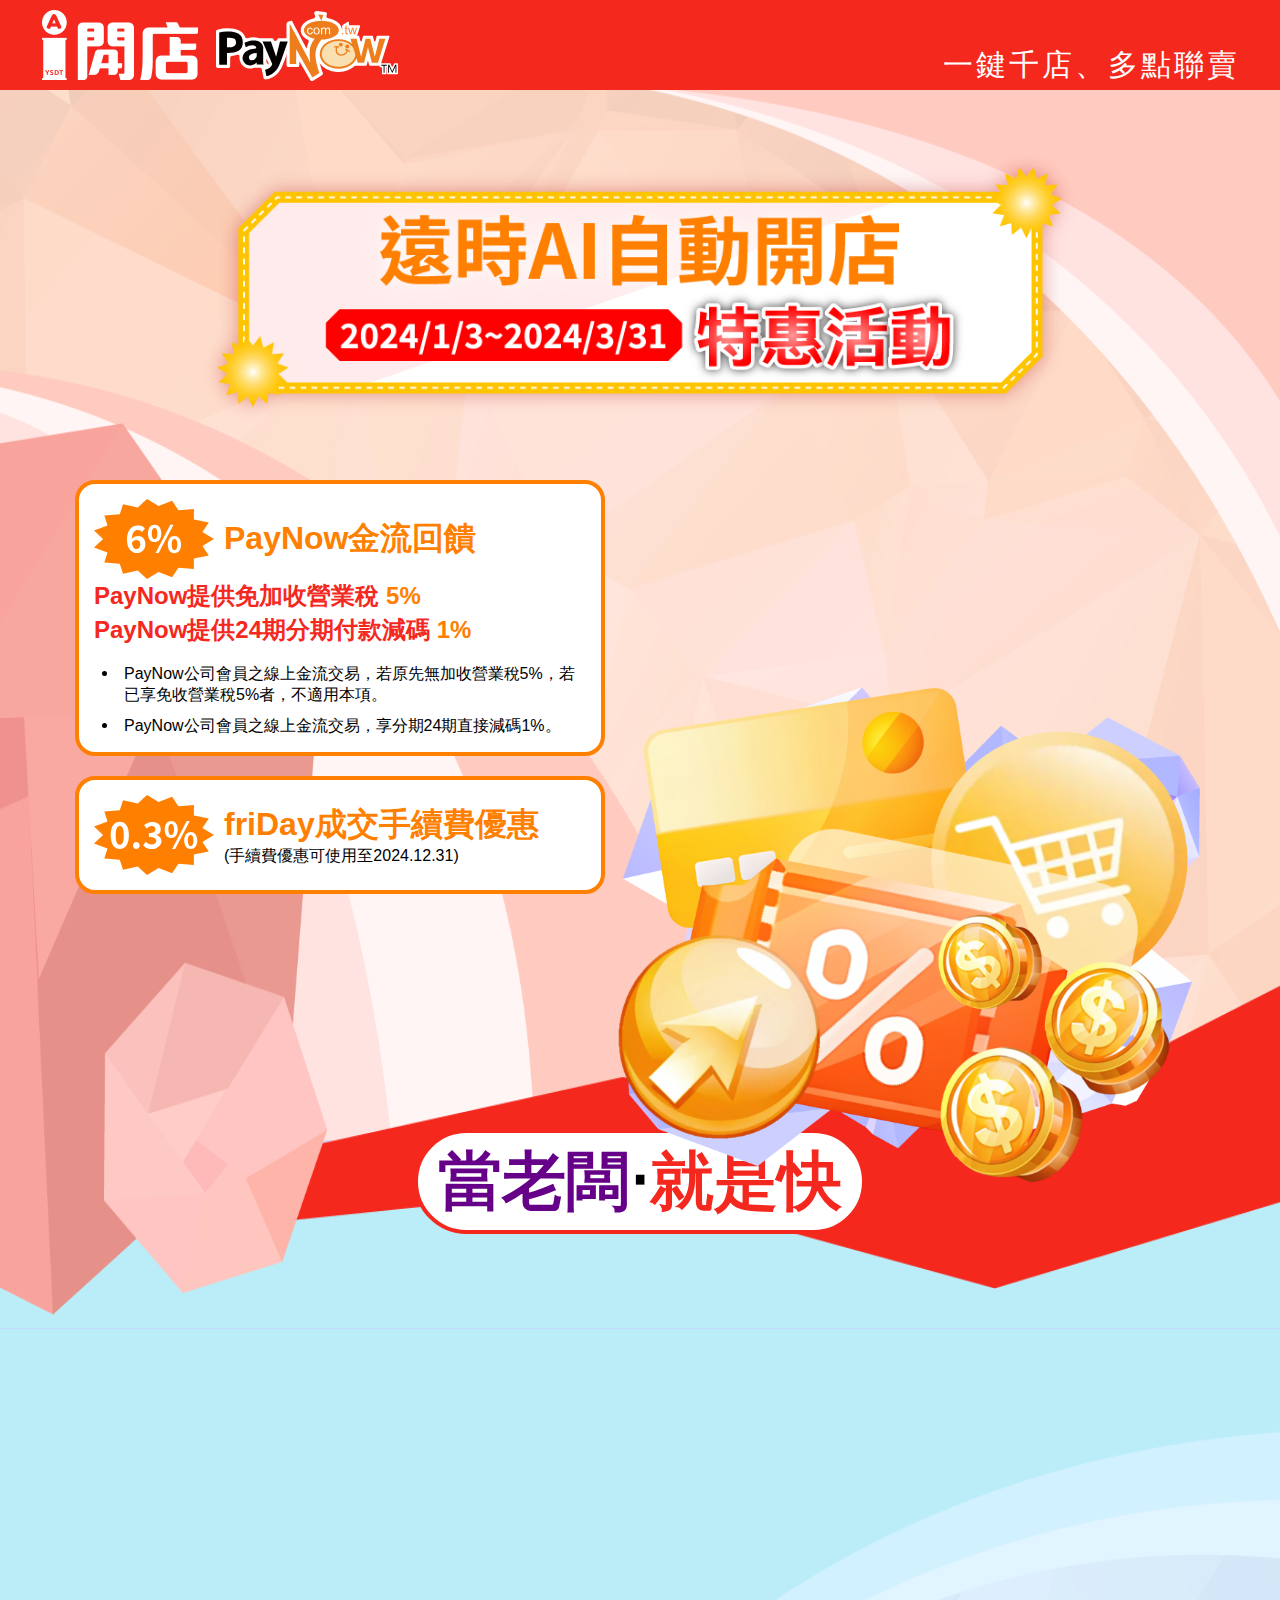
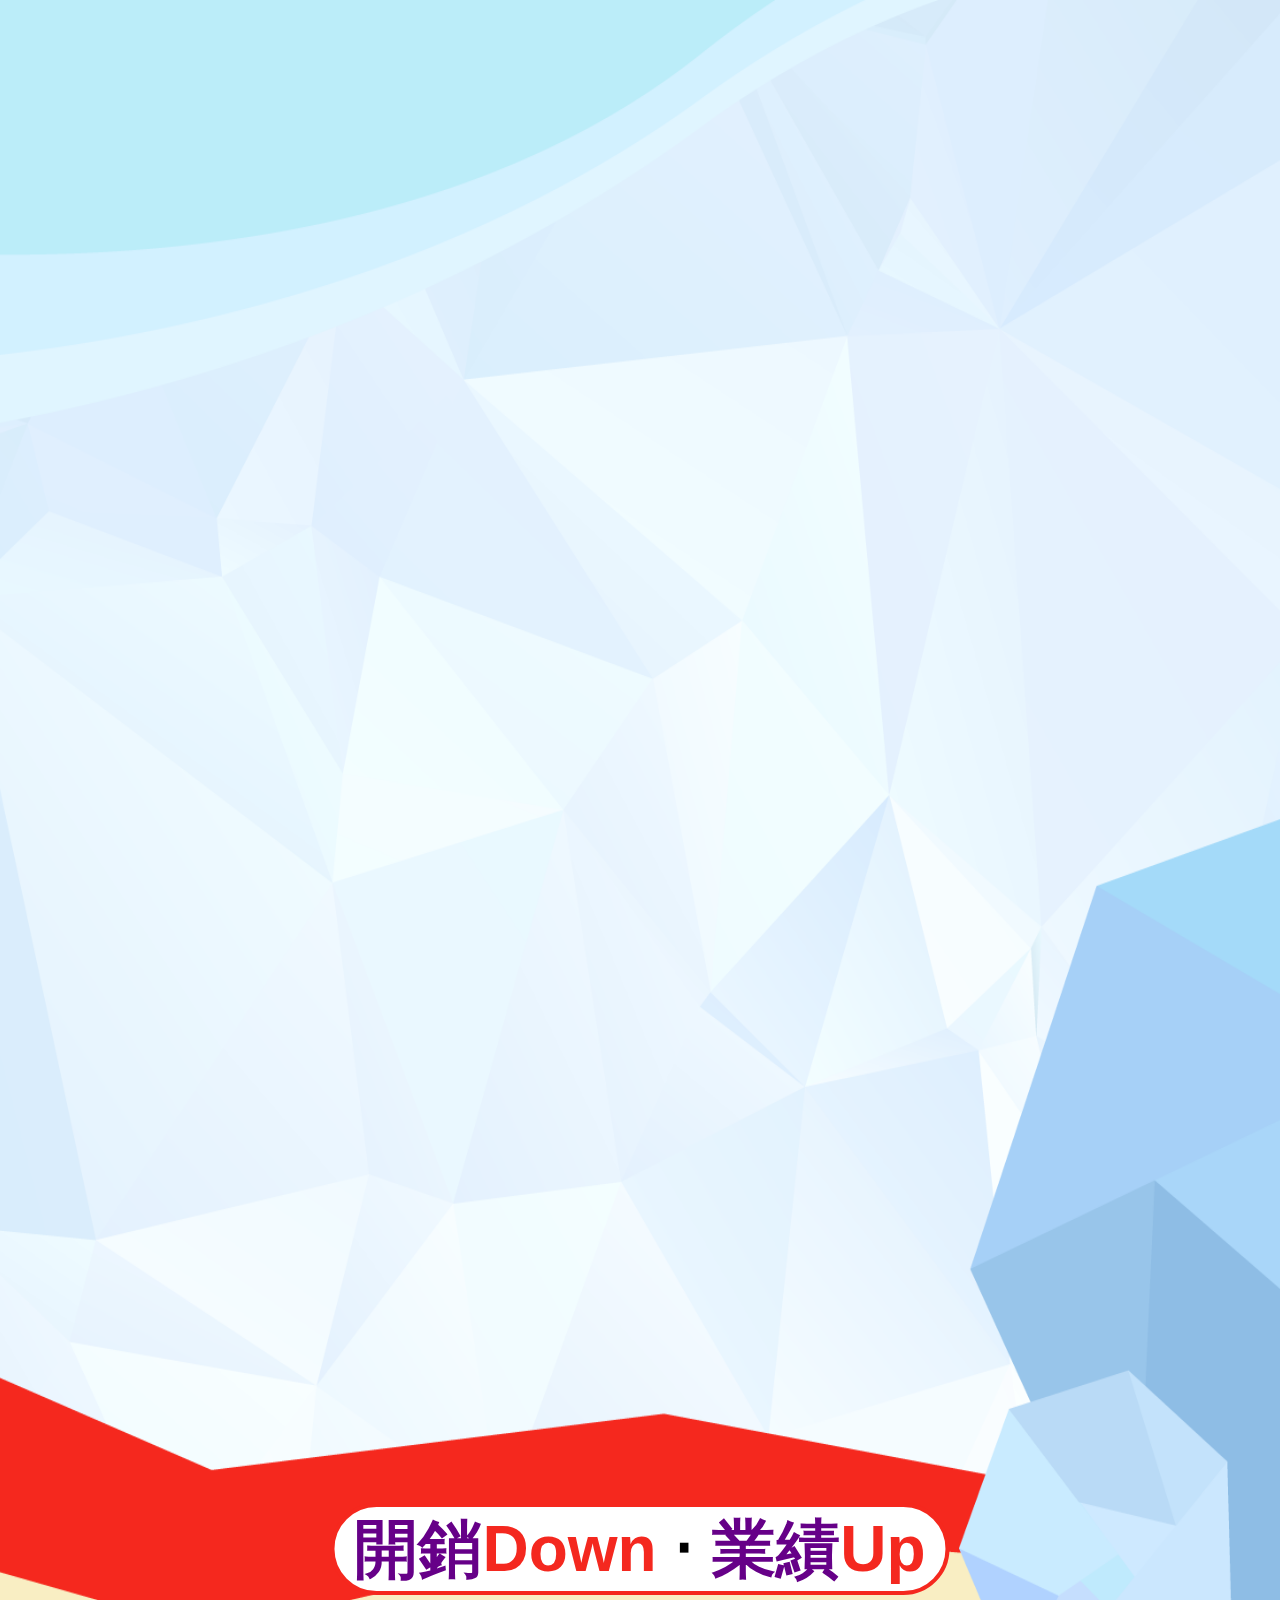
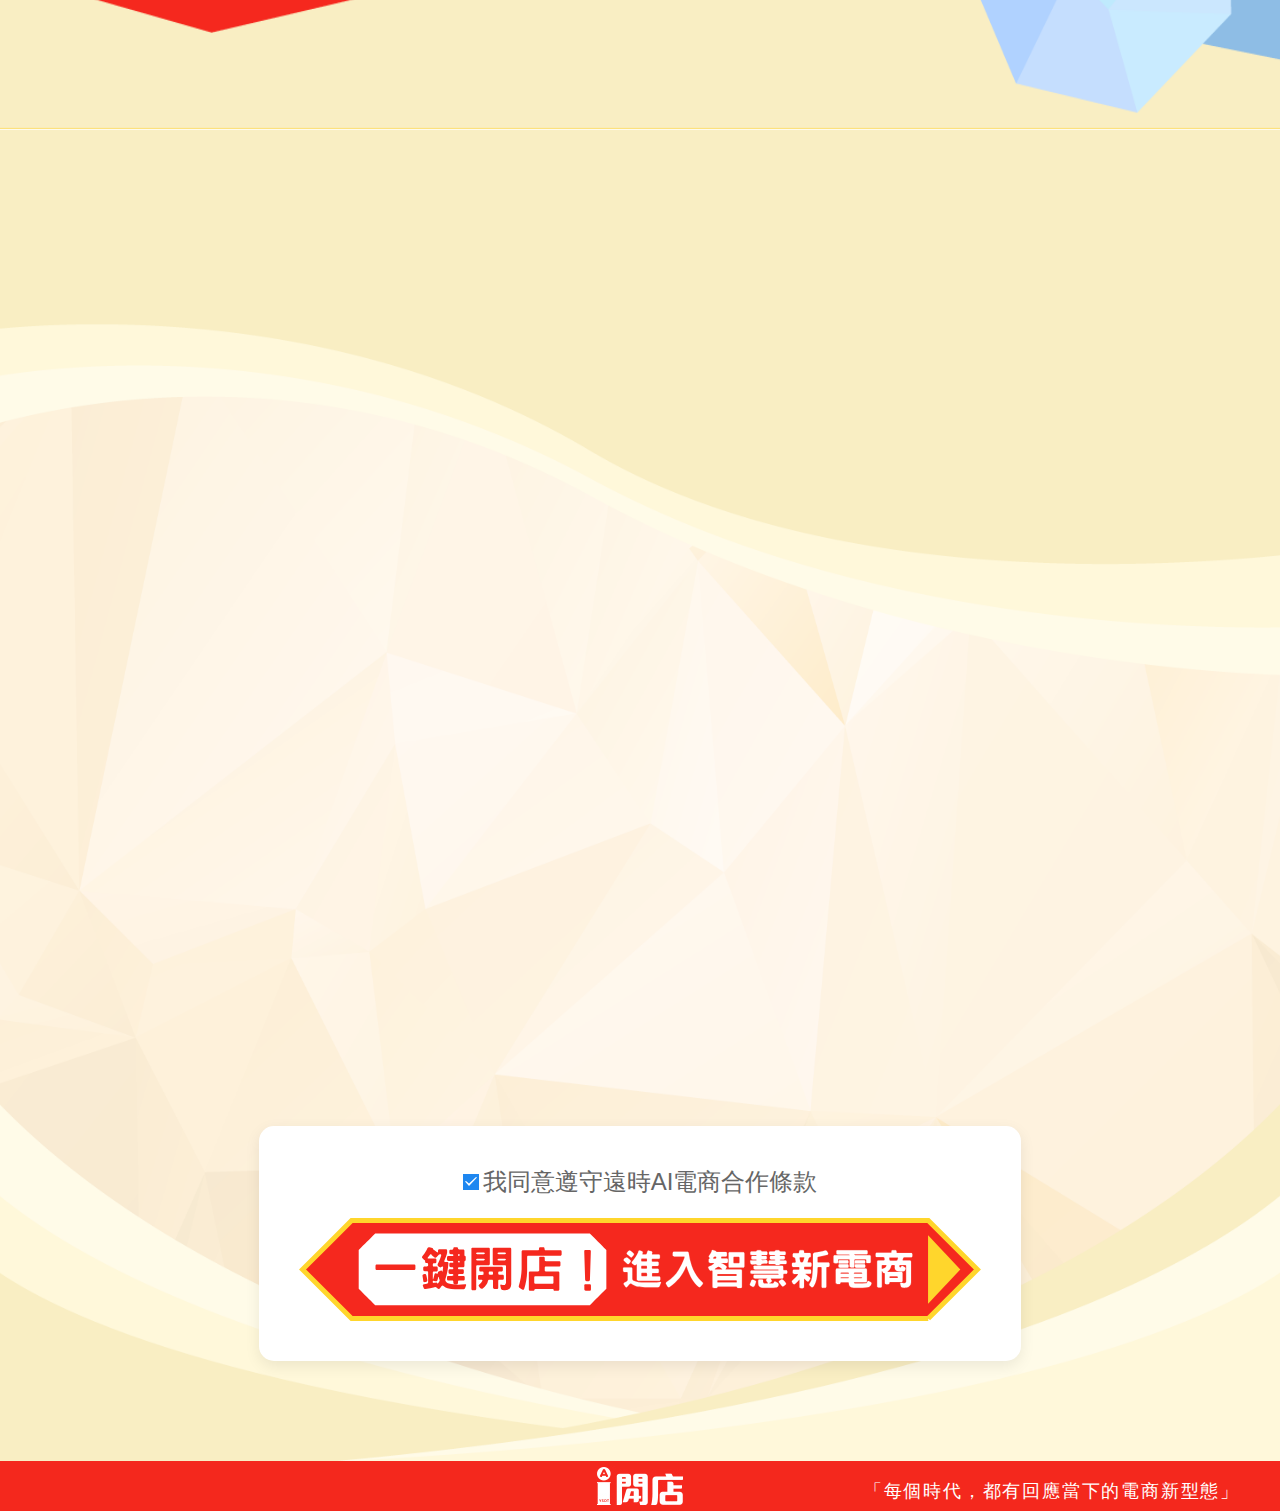
<file: iShopWeb/iShop.html>
<!DOCTYPE html>
<html lang="zh-Hant-TW">
<head>
  <meta charset="UTF-8">
  <meta name="viewport" content="width=device-width, initial-scale=1.0, user-scalable=yes, minimum-scale=1.0, maximum-scale=3.0">
  <meta http-equiv="X-UA-Compatible" content="ie=edge">
  <meta name="format-detection" content="telephone=no">
  <meta name="robots" content="noindex, nofollow">  <!-- 禁止搜索引擎 -->
  <title>遠時i開店-PayNow立吉富</title>
  <!-- <meta http-equiv="keywords" content="AI開店,智慧電商,自動經營,創業,"> -->
  <!-- <meta name="description" content="歡迎加入遠時AI自動開店，告別老平台/舊電商、低利潤手工時代，一鍵開店進入智慧新電商。"> -->
  <!-- browser thumbnail -->
  <link rel="shortcut icon" href="images/paynowICON.png">
  <link rel="apple-touch-icon" href="images/paynowICON.png">
  <!-- Open Graph(OG) -->
  <meta property="og:locale" content="zh_TW" />
  <meta property="og:title" content="遠時i開店-PayNow立吉富" />
  <meta property="og:site_name" content="遠時i開店-PayNow立吉富" />
  <meta property="og:description" content="歡迎加入遠時AI自動開店，告別老平台/舊電商、低利潤手工時代，一鍵開店進入智慧新電商。" />
  <meta property="og:url" content="https://gateway.paynow.com.tw/iShop.html" /><!-- 網頁位置用絕對路徑 -->
  <meta property="og:type" content="website" /><!-- 預設即為website -->
  <meta property="og:image" content="https://gateway.paynow.com.tw/images/fb_imageS.png" />
  <meta property="og:image:width" content="500" />
  <meta property="og:image:height" content="500" />
  <!-- framework css -->
  <link rel="stylesheet" href="framework/uikit_3.6.22/uikit-pn.min.css">
  <!-- page css -->
  <link rel="stylesheet" href="css/iShop.css">

</head>
<body class="scrollbar">

<!-- loading spinner -->
<figure id="loading">
  <div uk-spinner></div>
  <div style="margin-left: 5px">Loading...</div>
</figure>

  <header>
    <nav class="uk-container">
      <img src="images/header_logo.png" alt="i開店" class="header_logo">
      <img src="images/paynow-logo.svg" alt="i開店" class="header_logo2">
      <span class="tx-w uk-position-right">一鍵千店、多點聯賣</span>
    </nav>
  </header>

  <main class="uk-position-relative">
    <section class="sec1 uk-position-relative">
      <div class="uk-container uk-position-relative">
        <img class="title" src="images/title04.png" alt="遠時AI自動開店，別讓電商成為你的內傷">
        <div class="uk-flex uk-flex-middle" uk-grid>
          <div class="uk-width-1-2@l">
            <div class="begin" uk-scrollspy="cls:uk-animation-scale-up">

              <div class="uk-padding-small beginIn">

                <div class="uk-padding-small bg-w uk-margin">
                  <div class="uk-flex uk-flex-middle">
                    <img class="uk-margin-small-right" src="images/2_102.svg" alt="">
                    <span class="uk-h2 uk-text-bolder uk-margin-remove" style="color: #ff7f00;">PayNow金流回饋</span>
                  </div>
                  <p class="uk-text-bold itx-r uk-h3 uk-margin-remove">PayNow提供免加收營業稅<strong style="color: #ff7f00;"> 5%</strong></p>
                  <p class="uk-text-bold itx-r uk-h3 uk-margin-remove">PayNow提供24期分期付款減碼<strong style="color: #ff7f00;"> 1%</strong></p>
                  <br>
                  <ul class="uk-list uk-list-disc uk-margin-remove">
                    <li>PayNow公司會員之線上金流交易，若原先無加收營業稅5%，若已享免收營業稅5%者，不適用本項。</li>
                    <li>PayNow公司會員之線上金流交易，享分期24期直接減碼1%。</li>
                  </ul>
                </div>

                <div class="uk-padding-small bg-w">
                  <div class="uk-flex uk-flex-middle">
                    <img class="uk-margin-small-right" src="images/2_202.svg" alt="">
                    <div>
                      <span class="uk-h2 uk-text-bolder uk-margin-remove" style="color: #ff7f00;">friDay成交手續費優惠</span><br>
                      <span class="uk-margin-remove">(手續費優惠可使用至2024.12.31)</span>
                    </div>
                  </div>
                </div>

              </div>

            </div>
          </div>
          <div class="uk-width-1-2@l uk-text-center">
            <div class="mainImgBox uk-position-relative">
              <img class="mainImg" src="images/main_img4.png" alt="">
            </div>
          </div>
        </div>

      </div>
    </section>

    <section class="sec2 uk-position-relative">

        <div class="uk-text-center uk-position-top-center bg-w titleBox">
          <h2 class="uk-heading-medium itx-p uk-text-bolder uk-margin-remove">當老闆<span style="color: black;">‧</span><span class="itx-r">就是快</span></h2>
        </div>

      <section class="part1 uk-position-relative">
        <div class="uk-container">
          <div class="items uk-position-relative">
            <div class="item uk-position-top-left">
              <div class="uk-position-relative" uk-scrollspy="cls:uk-animation-slide-left-medium">
                <img src="images/img01_4.png" alt="">
                <div class="uk-position-center-right project rds15 bg-w">
                  <div class="uk-position-relative">
                    <img src="images/6_102.svg" alt="6秒一鍵開店">
                    <p class="uk-text-justify uk-h1">快快到friDay開店<br>
                      輕鬆一鍵就搞定</p>
                  </div>
                </div>
              </div>
            </div>
            <div class="item uk-position-bottom-right">
              <div class="uk-position-relative" uk-scrollspy="cls:uk-animation-slide-right-medium">
                <img class="uk-position-center-right" src="images/img02_4.png" alt="">
                <div class="project rds15 bg-w">
                  <div class="uk-position-relative">
                    <img src="images/6_202.svg" alt="6秒一鍵搬家">
                    <p class="uk-text-justify uk-h1">蝦皮 <span class="uk-icon uk-icon-image" style="background-image: url(images/arrow.svg);"></span> friDay<br>
                      PChome商店街 <span class="uk-icon uk-icon-image" style="background-image: url(images/arrow.svg);"></span> friDay</p>
                  </div>
                </div>
              </div>
            </div>
          </div>
        </div>
      </section>

    </section>

    <section class="sec3 uk-position-relative">
      <section class="part2 uk-position-relative">
        <div class="uk-container">

          <div class="uk-text-center uk-position-top-center bg-w titleBox">
            <h2 class="uk-heading-medium itx-p uk-text-bolder uk-margin-remove">開銷<span class="itx-r">Down</span> <span style="color: black;">‧</span> 業績<span class="itx-r">Up</span></h2>
          </div>

          <div class="uk-text-center UpDown">
            <div uk-scrollspy="cls:uk-animation-fade">
              <div uk-parallax="y: -100,0; end: 55vh + 50%;">
                <div class="uk-child-width-1-2@s" uk-grid>
                  <div class="birth">
                    <img class="uk-margin-small" src="images/icon01_4.png" alt="">
                    <div>
                      <h4 class="tw-lk uk-margin-remove uk-text-bold itx-o"><span class="uk-icon uk-icon-image" style="background-image: url(images/arrow2.svg);"></span><strong class="itx-r">降低</strong> 勞力營運開銷</h4>
                      <p class="uk-text-bold">網站維護，AI幫你做</p>
                    </div>
                  </div>
                  <div class="birth">
                    <img class="uk-margin-small" src="images/icon02_4.png" alt="">
                    <div>
                      <h4 class="tw-lk uk-margin-remove uk-text-bold itx-o"><span class="uk-icon uk-icon-image" style="background-image: url(images/arrow2.svg);"></span><strong class="itx-r">減少</strong> 上架抽趴壓力</h4>
                      <p class="uk-text-bold">有訂單才收費，助你生意</p>
                    </div>
                  </div>
                </div>
              </div>
              <div uk-parallax="y: 0,0; end: 55vh + 50%;">
                <div class="uk-child-width-1-2@s" uk-grid>
                  <div class="birth">
                    <img class="uk-margin-small" src="images/icon03_4.png" alt="">
                    <div>
                      <h4 class="tw-lk uk-margin-remove uk-text-bold itx-o"><span class="uk-icon uk-icon-image" style="background-image: url(images/arrow3.svg);"></span><strong class="itx-r">增加</strong> 有效廣告觸及</h4>
                      <p class="uk-text-bold">聯合曝光，一鍵千店</p>
                    </div>
                  </div>
                  <div class="birth">
                    <img class="uk-margin-small" src="images/icon04_4.png" alt="">
                    <div>
                      <h4 class="tw-lk uk-margin-remove uk-text-bold itx-o"><span class="uk-icon uk-icon-image" style="background-image: url(images/arrow3.svg);"></span><strong class="itx-r">提升</strong> 電商轉自由度</h4>
                      <p class="uk-text-bold">一鍵自動生成，幫你起飛</p>
                    </div>
                  </div>
                </div>
              </div>
            </div>
          </div>

          <div class="terms uk-text-center uk-card uk-card-default rds15 uk-padding Center">
            <div>
              <label><input class="uk-checkbox" type="checkbox" checked="checked" />我同意遵守遠時AI電商合作條款</label>
            </div>
            <a class="termsBtn" href="javascript:void(0)" title="一鍵開店！進入智慧新電商"><img src="images/button_main03.svg" alt="一鍵開店！進入智慧新電商"></a>
          </div>

        </div>
      </section>
    </section>

    <figure id="my_shop" class="uk-flex-top" uk-modal="bg-close:false;">
      <form id="form" class="uk-modal-dialog uk-margin-auto-vertical uk-form-stacked" method="post">
          <button class="uk-modal-close-default" type="button" uk-close></button>
          <div class="uk-modal-body">

            <h4 class="uk-text-bold uk-heading-bullet uk-margin-small">歡迎加入遠時AI電商</h4>

            <div class="inputBox bg-ld uk-padding-small">
              <h5 class="uk-margin-remove uk-text-bold">輸入PayNow會員資料</h5>
              <div class="uk-margin-small">
                <label class="uk-form-label" for="account">隨意輸入,或直接略過此欄：</label>
                <div class="uk-form-controls">
                  <input class="uk-input uk-form-small" type="text" id="account" name="account" placeholder="demo,可輸入可不輸入" />
                </div>
              </div>
            </div>

            <div class="remind uk-margin-small-top">
              <ol class="uk-list uk-list-decimal uk-list-collapse uk-margin-small">
                <li>從 <strong>[我要新增商品]</strong> 上架商品後即可擁有您專屬的AI電商。</li>
                <li>會將您的<strong>遠時AI電商帳號密碼</strong>寄到您PayNow申請的信箱。</li>
                <li>若有問題於<strong>「聯絡單作業」</strong>>聯絡遠時，會有專人為您回覆。</li>
              </ol>
            </div>

            <div class="btnBox uk-text-center">
              <button id="openModalBtn" class="pn-button pn-btn-main" type="button"><strong>確定開店</strong><br>(享PayNow6%回饋)</button>
            </div>
          </div>
      </form>
    </figure>

    <section class="secF none">
      <div>
        <div class="uk-flex uk-flex-center uk-flex-middle">
          <div><img src="images/finished.svg" alt=""></div>
          <p>開店<span class="itx-p">完成</span></p>
        </div>
        <div class="uk-text-center">
          <button class="uk-button pn-btn-main" onclick="location.reload()">刷新此頁</button>
        </div>
      </div>
    </section>
  </main>

<footer>
  <div class="uk-container">
    <img src="images/footer_logo.png" alt="i開店" class="footer_logo uk-align-center">
    <span class="tx-w uk-position-right">「每個時代，都有回應當下的電商新型態」</span>
  </div>
</footer>


<figure id="relay" class="uk-flex-top" uk-modal="bg-close:false;">
  <div class="uk-modal-dialog uk-margin-auto-vertical">
    <div class="uk-modal-body">
      <div class="uk-flex uk-flex-center uk-flex-middle">
        <div><img src="images/relay01.png" alt=""></div>
        <div><img src="images/relay03.gif" alt=""></div>
        <div><img src="images/relay02.png" alt=""></div>
      </div>
    </div>
  </div>
</figure>

  <!--   framework script -->
  <script src="framework/uikit_3.6.22/uikit-pn.min.js"></script>
  <script src="framework/uikit_3.6.22/uikit-icons-pn.min.js"></script>
  <!-- jqurey -->
  <script src="scripts/jquery-3.6.0.min.js"></script>
  <!-- jqurey Plugin-->
  <script src="scripts/jquery.validate.min.js"></script>

  <script>
    $(document).ready(function(){
      $(".termsBtn").click(function(){
        if($(".terms input").is(':checked')){
          var modal = UIkit.modal("#my_shop");
          modal.show();
        }else{
          var modal = UIkit.modal("#my_shop");
          modal.hide();
          var notification = UIkit.notification("<p class='uk-text-bold'><span uk-icon='icon: warning'></span>請先勾選同意條款！</p>", {status:'danger'});
        }
      });
    });
  </script>

  <script>
    document.getElementById("openModalBtn").addEventListener("click", function(){
        var modal = UIkit.modal("#relay");
        modal.show();

        // 3 秒後關閉 Modal
        setTimeout(function(){
            modal.hide();
            $(".secF").removeClass("none");
            $(".sec1, .sec2, .sec3, #my_shop").addClass("none");
        }, 3000);
    });
  </script>

  <script>
    //loading
    $(window).on('load', function(){
      $('#loading').fadeOut();
    });
    //時間限制
    $(document).ready(function(){
      setTimeout( function(){ $('#loading').fadeOut(); },2500)
    });
  </script>

  </body>
</html>
</file>
<file: iShopWeb/css/iShop.css>
/* all */
*{
  font-family: 微軟正黑體,'Noto Sans TC', sans-serif;
  font-style: normal;
  line-height: normal;
  box-sizing: border-box;
  cursor: url(../images/point01.svg) 12 12,
          auto !important;
}
button:hover,
button *:hover,
a:hover,
a *:hover,
input:hover{
  cursor: url(../images/point02.svg) 15 15,
          auto !important;
}
#my_shop *{
  cursor: auto !important;
}
#my_shop a:hover,
#my_shop button:hover,
#my_shop a *:hover,
#my_shop button *:hover{
  cursor: pointer !important;
}

p{margin:0}
.uk-container{
  position: relative;
  padding-left: 12px;
  padding-right: 12px;
}
.itx-g{
  color: #888;
}
.itx-p{
  color: #608;
}
.itx-r{
  color: #F4281F;
}
.itx-o{
  color: #e37a21;
}
.none{
  display: none;
}
figure[uk-modal]{margin: 0;}

/* body */
header,footer{
  background-color: #F4281D;
  position: relative;
  z-index: 99;
}
header{
  height: 90px;
}
footer{
  height: 50px;
}
main{
  min-height: calc(100vh - 140px);
}
/* main::after{
  content: "";
  position: absolute;
  width: calc((100% - 1100px) / 2);height: 100%;
  left: 0;top: 0;
  background: url(../images/decorate_3.png) top right / cover no-repeat;
  z-index: 1;
}
main::before{
  content: "";
  position: absolute;
  width: calc((100% - 1100px) / 2);height: 100%;
  right: 0;top: 0;
  background: url(../images/decorate_3.png) top right / cover no-repeat;
  z-index: 1;
  -moz-transform:scaleX(-1);
  -webkit-transform:scaleX(-1);
  -o-transform:scaleX(-1);
  transform:scaleX(-1);
} */
.header_logo{
  max-width: 160px;margin-top: 6px;margin-right: 12px;
}
.header_logo2{
  width: 182px;margin-top: 6px;
}
header>.uk-container>.uk-position-right{
  bottom: 0px;top:auto;right: 12px;
  font-size: 30px;
  letter-spacing: 3px;
}
.footer_logo{
  max-width: 88px;margin: 5px auto;
}
footer>.uk-container>.uk-position-right{
  bottom: 8px;top:auto;right: 12px;
  font-size: 18px;
  letter-spacing: 1.8px;
}

/* sec1 */
.sec1{
  background:url("../images/bg_4.png") bottom center / 100% 100% no-repeat;
  background-color: #c8d3f8;
  padding: 0 40px 400px 40px;
}
.sec1>div{
  padding: 20px;z-index: 2;
  max-width: 1400px;
}
.title{
  display:block;
  margin: 30px auto;
  position: relative;z-index: 1;
  width: 900px;
}
.sec1 [uk-grid]>div:nth-child(2){
  padding-left: 0;
}
.beginIn{
  /* background-color: #fff; */
  /* border-radius: 20px; */
  /* box-shadow: 0 0 15px #ccc; */
}
.beginIn > div{
  border: 4px solid #ff7f00;
  border-radius: 20px;
}
.begin hr{
  border-top:2px solid #ff7f00;
  margin: 0;
}
.mainImg{
  position: absolute;width: 110%;
  left: -80px;z-index: -1;
  -webkit-animation: up-down .7s linear infinite alternate;
  -moz-animation: up-down .7s linear infinite alternate;
  -ms-animation: up-down .7s linear infinite alternate;
  -o-animation: up-down .7s linear infinite alternate;
}
@-webkit-keyframes up-down{
  from {top:-250px;}
  to {top:-270px;}
}
@keyframes up-down{
  from {top:-250px;}
  to {top:-270px;}
}

/* sec2 */
.sec2{
  background:url("../images/bg2_4.png") top center / 100% 100% no-repeat;
  background-color: #ffdd66;
}
.part1,.part2{
  z-index: 2;
}
.part1 .uk-container{
  padding: 100px 20px 700px 20px;
  max-width: 1200px;
}
.part1 .uk-icon-image{
  width: 40px;height: 40px;
}
.sec2 .titleBox{
  top:-10%
}

/* sec3 */
.sec3{
  background:url("../images/bg3_4.png") bottom center / 100% 100% no-repeat;
}
.sec3 .titleBox{
  top:-17%
}
.part2 .uk-container{
  padding: 0 20px 100px 20px;
}
.titleBox{
  border: 4px solid #f5281e;
  border-radius: 99px;
  top:10px;padding: 5px 20px;
}
.items{height: 1200px;}
.item{width: 100%;}
.project{
  border: 6px solid #f5281e;
  width: 500px;
  padding: 10px 4px;
  position: relative;
  font-size: 1.2em;
}
.project>div{
  z-index: 1;
}
.project .uk-heading-small{
  margin: 0;
}
.project p{
  -webkit-width: fit-content;
  -moz-width: fit-content;
  width: fit-content;
  margin: auto;
  padding-top: 60px;
}
.project img{
  position: absolute;
  top: -43%;left: 50%;
  transform: translateX(-50%);
}
.UpDown{
  max-width: 1000px;
  margin: 0 auto 150px auto;
}
.UpDown h2{margin-bottom: 40px;}
.UpDown [uk-parallax]::after{
  content: "";
  position: absolute;
  z-index: -1;top:0;
  background-color:rgba(255, 255, 255, 0.7);
  border-radius: 15px;
  border: 4px solid #ffffff;
}
.UpDown [uk-parallax]:nth-child(1)::after{
  width: 110%;height: 105%;
  left: -10%;
  transform: rotate(3deg);
}
.UpDown [uk-parallax]:nth-child(2)::after{
  width: 110%;height: 105%;
  left: 0%;
  transform: rotate(-3deg);
}
.terms a img:hover{
  transform: scale(1.03);
  -webkit-transition: all 0.2s ease-out;
  -o-transition: all 0.2s ease-out;
  transition: all 0.2s ease-out;
}
.terms{
  -webkit-width: fit-content;
  -moz-width: fit-content;
  width: fit-content;
}
.terms input{
  margin-right: 4px;
}
.terms > div{margin-bottom: 20px;}

/* form */
.inputBox{
  max-width: 400px;margin: auto;
}
.btnBox{
  margin-top: 20px;
}
.btnBox button{
  line-height: 20px;
  padding-top: 10px;
  padding-bottom: 10px;
}

/* error css */
.uk-form-controls{position: relative;}
label.error{
  position: absolute;
  text-align: right;
  bottom: -18px;right:0;
  color:red;
  width: 100%;
  font-size: .8em;
}
.uk-input.error,
select.error,
textarea.error{
border: 1px solid red;
}


/* relay */
#relay div:nth-child(1) img,
#relay div:nth-child(3) img{
  max-width: 160px;
}
#relay div:nth-child(2) img{
  max-width: 88px;
}
#relay div:nth-child(2){
  padding: 0 36px;
}

/* secF */
.secF{
  padding-top: 40px;padding-bottom: 40px;
}
.secF img{
  max-width: 170px;
}
.secF p{
  font-size: 80px;
  font-weight: 700;
  letter-spacing: 4px;
}
.secF div div:nth-child(2){
  margin-top: 60px;
}

/* notification */
.uk-notification p span svg {
  vertical-align:text-bottom;
  height: 24px;width: 24px;
  margin-right: 4px;
}

@media (min-width: 640px) {
  .uk-container {
    padding-left: 12px;
    padding-right: 12px;
  }
}
@media (min-width: 960px) {
  .uk-container {
    padding-left: 20px;
    padding-right: 20px;
  }
  header>.uk-container>.uk-position-right,
  footer>.uk-container>.uk-position-right{
    right: 20px;
  }
  .sec3 .birth h4,
  .sec3 .birth,
  .terms>div{
    font-size: 1.5em;
  }
  .sec3 .uk-icon-image{
    width: 30px;height: 40px;
  }
}

@media (max-width: 1699px){
  /* main::after,
  main::before{
    width: calc((100% - 600px) / 2);
  } */
  .sec2{
    background-size: 1700px 100%;
  }
}

@media (max-width: 1420px){
  .begin{
    margin-right: 0px;
  }
}
@media (max-width: 1300px){
  .sec1,.sec3{
    background-size: 1400px 100%;
  }
  .sec1 [uk-grid]>div{width: 50%;}
  .mainImg{
    left: -20px;
  }
  @-webkit-keyframes up-down{
    from {top:-180px;}
    to {top:-210px;}
  }
  @keyframes up-down{
    from {top:-180px;}
    to {top:-210px;}
  }
  .part2{background-size: 190% auto;}
}
@media (max-width: 1199px){
  .sec1{
    padding: 0 40px 250px 40px;
  }
  .sec1>div{
    max-width: 800px;
  }
  @-webkit-keyframes up-down{
    from {top:-740px;}
    to {top:-800px;}
  }
  @keyframes up-down{
    from {top:-740px;}
    to {top:-800px;}
  }
  .sec1 [uk-grid]{
    margin-top: -200px;
  }
  .sec1 [uk-grid]>div{width: 100%;}
  .sec1 [uk-grid]>div:nth-child(2){
    padding-left: 30px;
  }
  .begin{
    margin-top: 260px;
  }
  .begin .uk-h3{
    font-size: 1.5rem;
    line-height: 1.4;
  }
  .begin > div {
    margin-right: 0;
  }
  .mainImg{
    width: auto;max-width: 60vw;
    left: 50%;transform: translateX(-50%);
  }
  .part1 .uk-container {
    padding: 0px 20px 600px 20px;
  }

}

@media (max-width: 1000px){
  header>.uk-container>.uk-position-right{
    font-size: 24px;
    letter-spacing: 2.4px;
  }
  footer>.uk-container>.uk-align-center{
    margin: 5px 0;
  }
  .begin .uk-h3{
    font-size: 1.25rem;
    line-height: 1.4;
  }
}
@media (max-width: 959px){
  /* main::after,
  main::before{
    width: calc((100% - 300px) / 2);
  } */
  .part1 .uk-container {
    padding: 0px 20px 60% 20px;
  }
  .part2 .uk-container{
    padding: 50px 20px;
  }
  .UpDown{max-width: 500px;}
  .items{height: 140vw;}
  .sec3 .titleBox {
    top: -20%;
  }
}
@media (max-width: 780px){
  @-webkit-keyframes up-down{
    from {top:-710px;}
    to {top:-650px;}
  }
  @keyframes up-down{
    from {top:-710px;}
    to {top:-650px;}
  }
}
@media (max-width: 639px){
  .header_logo{
    max-width: 100px;margin-top: 32px;
  }
  .header_logo2{
    max-width: 110px;margin-top: 32px;
  }
  header>.uk-container>.uk-position-right{
    right: 8px;
    font-size: 20px;
    letter-spacing: 2px;
  }
  footer>.uk-container>.uk-position-right{
    font-size: 12px;
    letter-spacing: 1.2px;
    right: 4px;
  }
  /* sec1 */
  .sec1 {
    padding: 0 15px 200px 15px;
  }
  .mainImg{
    max-width: 80vw;
  }

  /* sec2 */
  .items {
    height: 150vw;
  }
  .item {
    margin-bottom: 150px;
  }
  .item,
  .item >div >img{
    position: relative !important;
    transform: none;
  }
  .project{
    width: 100%;
    position: absolute !important;
    left: 0;top:76%;transform: none;
  }
  .part1 .uk-container {
    padding: 0px 20px 130% 20px;
  }
  .sec3 .titleBox {
    top: -8%;
  }
  .part2{background-size: 350% auto;}
  .UpDown {
    margin: 50px auto 100px auto;
  }


  /* relay */
  #relay div:nth-child(1) img,
  #relay div:nth-child(3) img{
    max-width: 100px;
  }
  #relay div:nth-child(2) img{
    max-width: 60px;
  }
  #relay div:nth-child(2){
    padding: 0 6px;
  }

  /* secF */
  .secF img{
    max-width: 132px;
  }
  .secF p{
    font-size: 48px;
    letter-spacing: 2.4px;
  }

}

@media (max-width: 590px){
  .sec1>div {
    padding: 10px;
  }
  .begin .uk-h2{
    font-size: 1.5rem;
    line-height: 1.4;
  }
  .begin .uk-h3 {
    font-size: 1.25rem;
    line-height: 1.4;
  }
}

@media (max-width: 490px){
  header {height: 60px;}
  .header_logo{
    max-width: 70px;margin-top: 20px;margin-right: 4px;
  }
  .header_logo2{
    max-width: 80px;margin-top: 20px;
  }
  header>.uk-container>.uk-position-right{
    font-size: 16px;
    letter-spacing: 1.6px;
  }
  .sec1{
    font-size: 14px;
  }
  .begin .uk-h2{
    font-size: 1.25rem;
    line-height: 1.4;
  }
  .begin .uk-h3 {
    font-size: 16px;
    line-height: 1.4;
  }
  .begin img{
    width: 20%;
  }
  @-webkit-keyframes up-down{
    from {top:-600px;}
    to {top:-550px;}
  }
  @keyframes up-down{
    from {top:-600px;}
    to {top:-550px;}
  }
  .terms{padding: 10px;}
  .project p{
    font-size: 7vw;
  }
  .sec2 .uk-heading-medium,
  .sec3 .uk-heading-medium{
    font-size: 9vw;
  }
}
</file>
